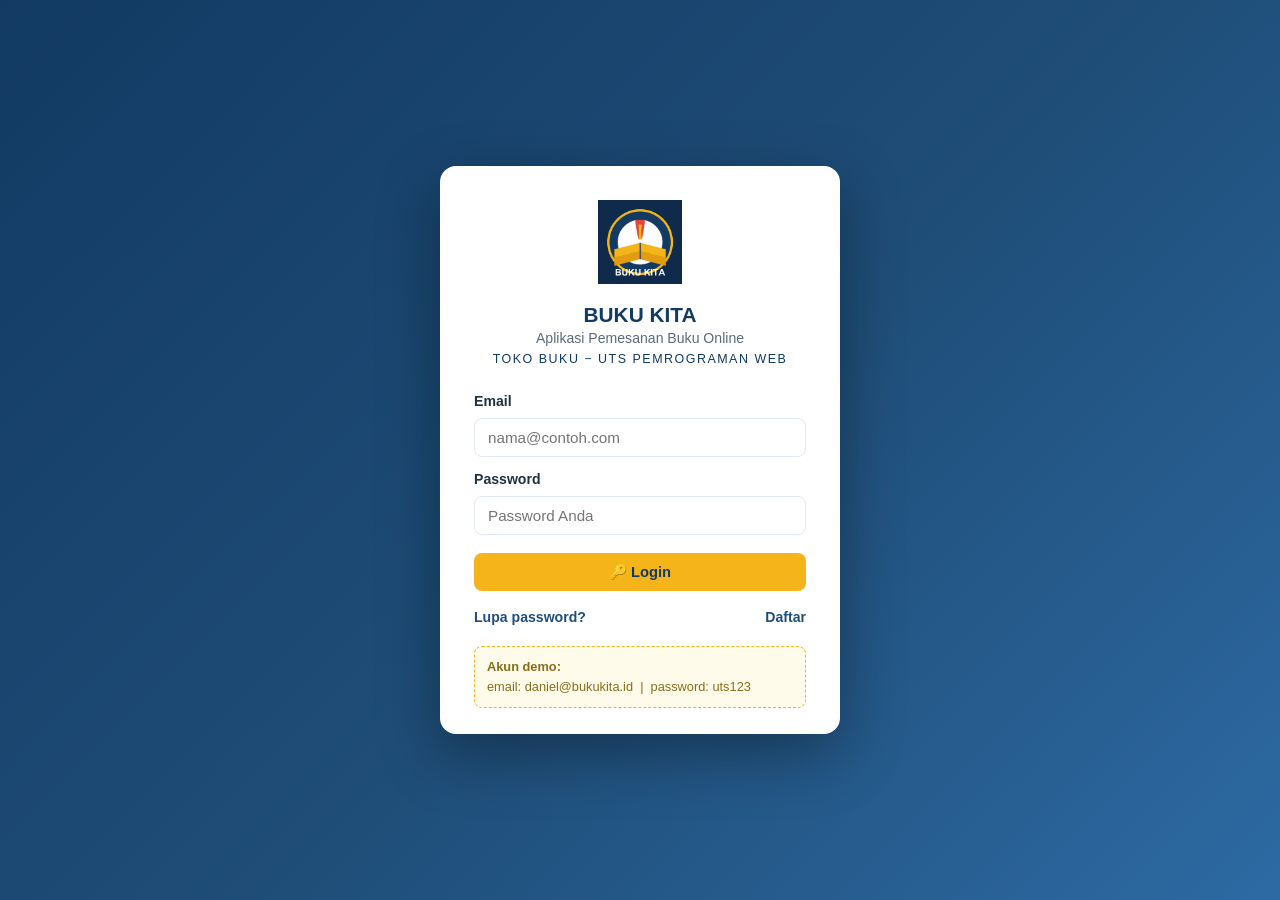
<file: index.html>
<!DOCTYPE html>
<html lang="id">
<head>
  <meta charset="UTF-8">
  <meta name="viewport" content="width=device-width, initial-scale=1.0">
  <title>Login - BUKU KITA</title>
  <link rel="stylesheet" href="css/style.css">
</head>
<body class="pagelogin">

  <main>
    <div class="loginbox">
      <div class="head">
        <img src="assets/logo.png" alt="Logo Buku Kita">
        <h1>BUKU KITA</h1>
        <p>Aplikasi Pemesanan Buku Online</p>
        <p style="color:#123a63; font-size:.78rem; letter-spacing:1.5px;">TOKO BUKU &minus; UTS PEMROGRAMAN WEB</p>
      </div>

      <!-- FORM LOGIN: email + password + tombol Login (sesuai soal) -->
      <form id="formLogin" novalidate>
        <label for="lemail">Email</label>
        <input type="email" id="lemail" placeholder="nama@contoh.com" autocomplete="email">

        <label for="lpass">Password</label>
        <input type="password" id="lpass" placeholder="Password Anda">

        <p class="pesan-err" id="pesanLogin"></p>

        <div style="margin-top:18px">
          <button type="submit" class="btn kuning" style="width:100%">🔑 Login</button>
        </div>
      </form>

      <!-- tombol Lupa Password & Daftar (membuka modal box, sesuai soal) -->
      <div class="linkbawah">
        <a id="btnLupa" onclick="bukaModal('#modalLupa')">Lupa password?</a>
        <a id="btnDaftar" onclick="bukaModal('#modalDaftar')">Daftar</a>
      </div>

      <div class="hint">
        <b>Akun demo:</b><br>
        email: daniel@bukukita.id &nbsp;|&nbsp; password: uts123
      </div>
    </div>
  </main>

  <!-- ================== MODAL LUPA PASSWORD ================== -->
  <div class="modal-layar" id="modalLupa">
    <div class="modal-kotak">
      <button class="modal-tutup" data-tutup="#modalLupa" aria-label="Tutup">✕</button>
      <h3>🔐 Lupa Password</h3>
      <p>Masukkan email Anda, kami akan mengirim instruksi reset password.</p>
      <form id="formLupa" novalidate>
        <label for="lupaEmail">Email terdaftar</label>
        <input type="email" id="lupaEmail" placeholder="nama@contoh.com">
        <div class="modal-aksi">
          <button type="button" class="btn putih" data-tutup="#modalLupa">Batal</button>
          <button type="submit" class="btn kuning">Kirim</button>
        </div>
      </form>
    </div>
  </div>

  <!-- ================== MODAL DAFTAR ================== -->
  <div class="modal-layar" id="modalDaftar">
    <div class="modal-kotak">
      <button class="modal-tutup" data-tutup="#modalDaftar" aria-label="Tutup">✕</button>
      <h3>🧾 Daftar Akun Baru</h3>
      <p>Isi data berikut untuk membuat akun belanja.</p>
      <form id="formDaftar" novalidate>
        <label for="daftarNama">Nama lengkap</label>
        <input type="text" id="daftarNama" placeholder="Nama Anda">
        <label for="daftarEmail">Email</label>
        <input type="email" id="daftarEmail" placeholder="nama@contoh.com">
        <label for="daftarPass">Password (min. 5 karakter)</label>
        <input type="password" id="daftarPass" placeholder="Password">
        <label for="daftarPass2">Ulangi password</label>
        <input type="password" id="daftarPass2" placeholder="Ulangi password">
        <div class="modal-aksi">
          <button type="button" class="btn putih" data-tutup="#modalDaftar">Batal</button>
          <button type="submit" class="btn">Daftar</button>
        </div>
      </form>
    </div>
  </div>

  <!-- ================== MODAL ALERT (alert box custom) ================== -->
  <div class="modal-layar" id="modalAlert">
    <div class="modal-kotak">
      <div style="font-size:2.4rem" id="alertIkon">❌</div>
      <h3 style="text-align:center" id="alertJudul">Judul</h3>
      <p style="text-align:center" id="alertPesan">Pesan</p>
      <div class="modal-aksi">
        <button class="btn kuning" data-tutup="#modalAlert">Oke</button>
      </div>
    </div>
  </div>

  <script src="js/data.js"></script>
  <script src="js/script.js"></script>
</body>
</html>
</file>
<file: css/style.css>
/* ==========================================================================
   style.css (EXTERNAL CSS) - Aplikasi Pemesanan Buku "BUKU KITA"
   Tema: biru tua + kuning (mengikuti warna logo)
   ========================================================================== */

/* ---- 1. Variabel warna & pengaturan dasar ---- */
:root {
  --biru-tua:  #123a63;
  --biru:      #1f4e79;
  --kuning:    #f4b41a;
  --kuning-tb: #e39b0f;
  --merah:     #e0453c;
  --hijau:     #27ae60;
  --abu:       #f5f7fa;
  --abu-2:     #e2e8f0;
  --teks:      #22303f;
  --teks-2:    #5b6b7b;
  --putih:     #ffffff;
  --radius:    12px;
  --shadow:    0 4px 14px rgba(18, 58, 99, .12);
}

* { margin: 0; padding: 0; box-sizing: border-box; }

body {
  font-family: 'Segoe UI', Arial, sans-serif;
  background: var(--abu);
  color: var(--teks);
  line-height: 1.55;
  min-height: 100vh;
}

h1, h2, h3, h4 { color: var(--biru-tua); line-height: 1.25; }
a { color: var(--biru); text-decoration: none; }
img { max-width: 100%; }

/* ---- 2. Header & nav (semua halaman) ---- */
header.topbar {
  background: linear-gradient(120deg, var(--biru-tua), var(--biru));
  color: var(--putih);
  padding: 14px 28px;
  display: flex;
  align-items: center;
  gap: 14px;
  box-shadow: var(--shadow);
  position: sticky; top: 0; z-index: 50;
}
header.topbar .brand { display: flex; align-items: center; gap: 12px; }
header.topbar img.logo { height: 44px; width: 44px; border-radius: 8px; }
header.topbar .brand h1 { color: var(--putih); font-size: 1.15rem; }
header.topbar .brand small { color: #cfe0f1; font-size: .72rem; letter-spacing: 2px; }
header.topbar .spacer { flex: 1; }
header.topbar .userchip {
  background: rgba(255,255,255,.15);
  padding: 6px 14px; border-radius: 20px; font-size: .85rem;
}
nav.mainnav {
  background: var(--putih);
  border-bottom: 1px solid var(--abu-2);
  padding: 0 28px;
  display: flex; gap: 4px;
  box-shadow: 0 2px 6px rgba(0,0,0,.05);
}
nav.mainnav a {
  display: block; padding: 13px 18px; font-weight: 600;
  color: var(--teks-2); border-bottom: 3px solid transparent;
  transition: .2s;
}
nav.mainnav a:hover { color: var(--biru); }
nav.mainnav a.active { color: var(--biru); border-bottom-color: var(--kuning); }

/* ---- 3. Layout umum ---- */
main.wrap { max-width: 1080px; margin: 26px auto 60px; padding: 0 22px; }
section.card {
  background: var(--putih);
  border-radius: var(--radius);
  box-shadow: var(--shadow);
  padding: 24px 26px;
  margin-bottom: 26px;
}
section.card > h2 {
  font-size: 1.25rem; margin-bottom: 4px;
  display: flex; align-items: center; gap: 10px;
}
section.card > h2::before {
  content: ''; width: 10px; height: 24px; border-radius: 4px;
  background: var(--kuning); display: inline-block;
}
section.card > p.ket { color: var(--teks-2); font-size: .9rem; margin-bottom: 18px; }

footer.pagefoot {
  text-align: center; padding: 22px; color: var(--teks-2); font-size: .82rem;
  border-top: 1px solid var(--abu-2); background: var(--putih);
}

/* ---- 4. Tombol ---- */
.btn {
  display: inline-block; border: none; cursor: pointer; font-family: inherit;
  padding: 10px 20px; border-radius: 8px; font-weight: 600; font-size: .92rem;
  background: var(--biru); color: var(--putih); transition: .18s;
}
.btn:hover { filter: brightness(1.12); transform: translateY(-1px); }
.btn.kuning  { background: var(--kuning); color: var(--biru-tua); }
.btn.kuning:hover { background: var(--kuning-tb); }
.btn.merah   { background: var(--merah); }
.btn.hijau   { background: var(--hijau); }
.btn.putih   { background: var(--putih); color: var(--biru); border: 1.5px solid var(--biru); }
.btn.small   { padding: 6px 12px; font-size: .8rem; }

/* ---- 5. Form ---- */
label { display: block; font-weight: 600; font-size: .88rem; margin: 12px 0 5px; }
input[type=text], input[type=email], input[type=password],
input[type=number], input[type=date], select {
  width: 100%; padding: 10px 13px; border: 1.5px solid var(--abu-2);
  border-radius: 8px; font-size: .95rem; font-family: inherit;
  background: var(--putih); transition: border .2s;
}
input:focus, select:focus { outline: none; border-color: var(--biru); }
input.err { border-color: var(--merah); background: #fdf0ef; }
fieldset {
  border: 1.5px dashed var(--abu-2); border-radius: var(--radius);
  padding: 6px 18px 18px; margin-bottom: 20px;
}
legend { font-weight: 700; color: var(--biru); padding: 0 8px; }
.formrow { display: flex; gap: 18px; }
.formrow > div { flex: 1; }
.pesan-err {
  display: none; margin-top: 14px; padding: 10px 14px;
  background: #fdf0ef; color: var(--merah); border-radius: 8px;
  border: 1px solid #f5c6c3; font-size: .88rem;
}
.pesan-ok {
  display: none; margin-top: 14px; padding: 10px 14px;
  background: #eafaf1; color: var(--hijau); border-radius: 8px;
  border: 1px solid #bdeccf; font-size: .88rem;
}

/* ---- 6. Katalog (stok.html) ---- */
.grid-buku {
  display: grid; grid-template-columns: repeat(auto-fill, minmax(165px, 1fr));
  gap: 18px; margin-bottom: 26px;
}
.kartu-buku {
  background: var(--putih); border: 1px solid var(--abu-2);
  border-radius: var(--radius); overflow: hidden;
  transition: .2s; box-shadow: var(--shadow);
}
.kartu-buku:hover { transform: translateY(-3px); border-color: var(--kuning); }
.kartu-buku img { width: 100%; height: 200px; object-fit: cover; }
.kartu-buku .isi { padding: 12px 14px 16px; }
.kartu-buku h3 { font-size: .98rem; }
.kartu-buku .penulis { color: var(--teks-2); font-size: .8rem; }
.kartu-buku .harga { font-weight: 700; color: var(--biru); margin-top: 6px; }
.badge-stok {
  display: inline-block; padding: 3px 10px; border-radius: 12px;
  font-size: .72rem; font-weight: 700;
}
.badge-stok.aman  { background: #eafaf1; color: var(--hijau); }
.badge-stok.tipis { background: #fef5e7; color: var(--kuning-tb); }
.badge-stok.habis { background: #fdf0ef; color: var(--merah); }

/* ---- 7. Tabel (stok / tracking / report) ---- */
.tablewrap { overflow-x: auto; }
table.tabel {
  width: 100%; border-collapse: collapse; font-size: .88rem;
}
table.tabel th {
  background: var(--biru-tua); color: var(--putih);
  padding: 10px 12px; text-align: left; white-space: nowrap;
}
table.tabel td { padding: 9px 12px; border-bottom: 1px solid var(--abu-2); }
table.tabel tr:nth-child(even) { background: #fafbfd; }
table.tabel tr:hover { background: #fffbea; }
table.tabel tr:last-child td { border-bottom: none; }

/* ---- 8. Dashboard menu ---- */
.menu-grid {
  display: grid; grid-template-columns: repeat(auto-fit, minmax(220px, 1fr));
  gap: 18px;
}
.menu-item {
  background: linear-gradient(140deg, var(--biru-tua), var(--biru));
  color: var(--putih); border-radius: var(--radius); padding: 22px;
  min-height: 120px; display: flex; flex-direction: column; justify-content: 
  space-between; box-shadow: var(--shadow); transition: .2s;
}
.menu-item:hover { transform: translateY(-4px); box-shadow: 0 10px 22px rgba(18,58,99,.3); }
.menu-item .ikon { font-size: 2rem; }
.menu-item h3 { color: var(--putih); margin: 8px 0 2px; font-size: 1.02rem; }
.menu-item p  { color: #cfe0f1; font-size: .8rem; }
.greeting {
  background: linear-gradient(120deg, var(--kuning), var(--kuning-tb));
  border-radius: var(--radius); padding: 20px 24px; margin-bottom: 24px;
  color: var(--biru-tua); box-shadow: var(--shadow);
}
.greeting h2 { color: var(--biru-tua); font-size: 1.4rem; }
.greeting p  { font-size: .9rem; opacity: .85; }

/* ---- 9. Modal box ---- */
.modal-layar {
  display: none; position: fixed; inset: 0; z-index: 100;
  background: rgba(15, 30, 48, .55);
  justify-content: center; align-items: center; padding: 20px;
}
.modal-layar.tampil { display: flex; }
.modal-kotak {
  background: var(--putih); border-radius: var(--radius);
  max-width: 480px; width: 100%; padding: 24px 26px;
  box-shadow: 0 18px 50px rgba(0,0,0,.3);
  animation: naik .25s ease;
}
@keyframes naik { from { transform: translateY(24px); opacity: 0; } to { transform: none; opacity: 1; } }
.modal-kotak h3 { margin-bottom: 6px; }
.modal-kotak p  { color: var(--teks-2); font-size: .92rem; }
.modal-aksi { display: flex; gap: 10px; justify-content: flex-end; margin-top: 20px; }
.modal-tutup {
  float: right; background: none; border: none; font-size: 1.3rem;
  cursor: pointer; color: var(--teks-2);
}
#modalAlert { max-width: 380px; text-align: center; }
#modalAler .modal-aksi { justify-content: center; }

/* ---- 10. Tracking (progress bar) ---- */
.progress-lacak { margin: 18px 0 8px; }
.progress-track {
  height: 10px; background: var(--abu-2); border-radius: 6px; overflow: hidden;
}
.progress-isi {
  height: 100%; width: 0%; border-radius: 6px;
  background: linear-gradient(90deg, var(--kuning), var(--kuning-tb));
  transition: width .9s ease;
}
.progress-label {
  display: flex; justify-content: space-between; margin-top: 10px;
  font-size: .78rem; color: var(--teks-2); font-weight: 600;
}
.progress-label span.aktif { color: var(--biru); }
.status-chip {
  display: inline-block; padding: 5px 14px; border-radius: 14px;
  color: var(--putih); font-weight: 700; font-size: .82rem;
}

/* ---- 11. Highlight code klasifikasi table garis kuning outline (detail opsional) ---- */
.detail-grid {
  display: grid; grid-template-columns: 1fr 1fr; gap: 12px 22px;
  margin-top: 16px;
}
.detail-grid .label { color: var(--teks-2); font-size: .8rem; }
.detail-grid .nilai { font-weight: 700; color: var(--biru-tua); }

/* ---- 12. Login (index.html) ---- */
body.pagelogin {
  display: flex; flex-direction: column; justify-content: center;
  background: linear-gradient(135deg, var(--biru-tua) 0%, var(--biru) 55%, #2d6aa3 100%);
}
.loginbox {
  background: var(--putih); border-radius: 16px; padding: 34px 34px 26px;
  width: 400px; margin: 40px auto; box-shadow: 0 20px 60px rgba(0,0,0,.35);
}
.loginbox .head { text-align: center; margin-bottom: 22px; }
.loginbox .head img { height: 84px; margin-bottom: 10px; }
.loginbox .head h1 { font-size: 1.3rem; }
.loginbox .head p { color: var(--teks-2); font-size: .88rem; }
.loginbox .linkbawah { display: flex; justify-content: space-between; margin-top: 16px; }
.loginbox .linkbawah a { font-size: .88rem; cursor: pointer; font-weight: 600; }
.loginbox .linkbawah a:hover { color: var(--kuning-tb); }
.hint {
  margin-top: 18px; background: #fffbea; border: 1px dashed var(--kuning);
  padding: 10px 12px; border-radius: 8px; font-size: .8rem; color: #8a6d1a;
}

/* ---- 13. Responsif ---- */
@media (max-width: 720px) {
  .formrow { flex-direction: column; gap: 0; }
  nav.mainnav { overflow-x: auto; }
  .detail-grid { grid-template-columns: 1fr; }
  .loginbox { margin: 22px 14px; }
  main.wrap { margin-top: 18px; padding: 0 14px; }
}
</file>
